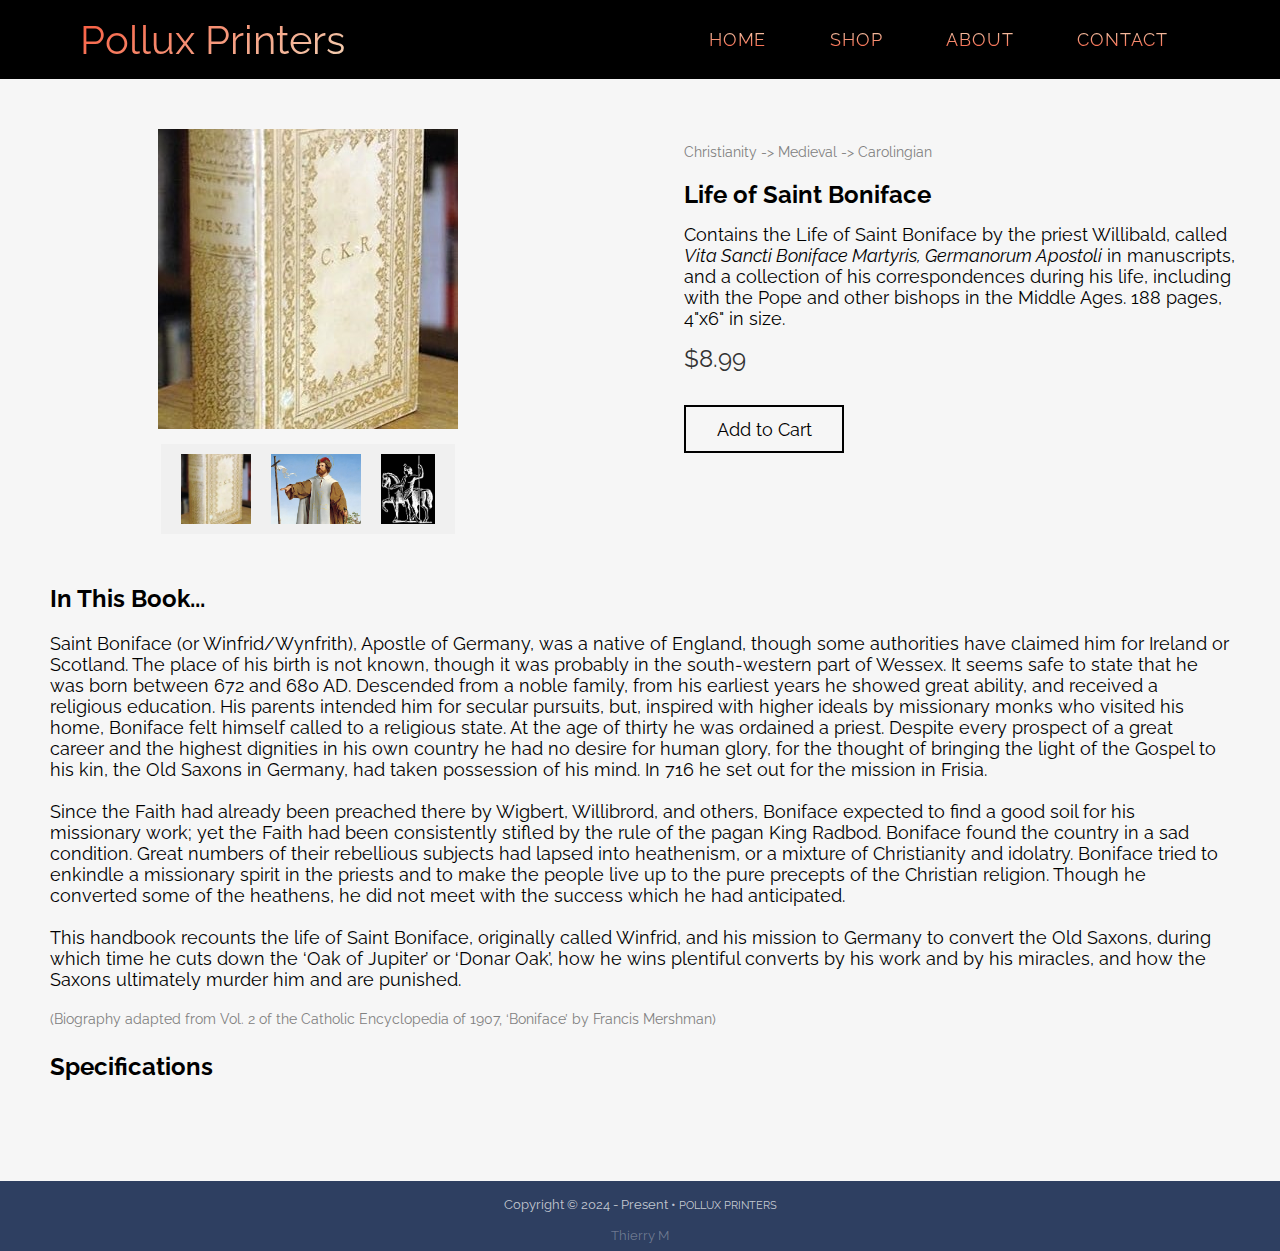
<file: productpage/boniface.html>
<head>
	<link rel="stylesheet" href="style.css">
	<script src="script.js"></script>
</head>

<link href='https://unpkg.com/boxicons@2.0.7/css/boxicons.min.css' rel='stylesheet'>

<body>
  <header>
    <div class="company-logo" href="https://bkell-dog.github.io/Pollux/index.html">Pollux Printers</div>
    <nav class="navbar">
      <ul class="nav-items">
        <li class="nav-item"><a href="https://bkell-dog.github.io/Pollux/index.html" class="nav-link">HOME</a></li>
        <li class="nav-item"><a href="#" class="nav-link">SHOP</a></li>
        <li class="nav-item"><a href="#" class="nav-link">ABOUT</a></li>
        <li class="nav-item"><a href="#" class="nav-link">CONTACT</a></li>
      </ul>
    </nav>
    <div class="menu-toggle">
      <i class="bx bx-menu"></i>
      <i class="bx bx-x"></i>
    </div>
  </header>
  <main>
	<section class="overview">
		<div class="image-container">
			<div class="product-image" id="productImage">
				<img src="..\assets\DuodecimoBook.jpg" alt="Product Image">
			</div>
			<div class="thumbnail-bar"> <!-- When editing thumbnails, make sure to change the corresponding Javascript -->
				<img src="..\assets\DuodecimoBook.jpg" alt="Thumbnail 1" class="thumbnail" data-image="..\assets\DuodecimoBook.jpg">
                <img src="..\assets\Boniface Cropped.jpg" alt="Thumbnail 2" class="thumbnail" data-image="..\assets\Boniface Cropped.jpg">
                <img src="..\assets\Pollux Color Invert.png" alt="Thumbnail 3" class="thumbnail" data-image="..\assets\Pollux Color Invert.png">
			</div>
		</div>
		<div class="overview-info">
			<p class="genealogy-tree greyed-text">Christianity -> Medieval -> Carolingian</p>
			<h2 class="product-title">Life of Saint Boniface</h2>
			<p class="product-description readable-text">Contains the Life of Saint Boniface by the priest Willibald, called <i>Vita Sancti Boniface Martyris, Germanorum Apostoli</i> in manuscripts, 
											and a collection of his correspondences during his life, including with the Pope and other bishops in the Middle Ages. 188 pages, 4"x6" in size.</p>
			<p class="product-price">$8.99</p>
			<a class="btn-fill" href="#">Add to Cart<span></span></a>
		</div>
	</section>
	<section class="product-details">
		<div class="in-depth-desc">
			<div class="idd-title">
				<h2>In This Book...</h2>
			</div>
			<div class="idd-body readable-text">
				<p>Saint Boniface (or Winfrid/Wynfrith), Apostle of Germany, was a native of England, though some authorities have claimed him for Ireland or Scotland. The place of his birth is not known, though it was probably in the south-western part of Wessex. It seems safe to state that he was born between 672 and 680 AD. Descended from a noble family, from his earliest years he showed great ability, and received a religious education. His parents intended him for secular pursuits, but, inspired with higher ideals by missionary monks who visited his home, Boniface felt himself called to a religious state. At the age of thirty he was ordained a priest. Despite every prospect of a great career and the highest dignities in his own country he had no desire for human glory, for the thought of bringing the light of the Gospel to his kin, the Old Saxons in Germany, had taken possession of his mind. In 716 he set out for the mission in Frisia.
				<br><br>Since the Faith had already been preached there by Wigbert, Willibrord, and others, Boniface expected to find a good soil for his missionary work; yet the Faith had been consistently stifled by the rule of the pagan King Radbod. Boniface found the country in a sad condition. Great numbers of their rebellious subjects had lapsed into heathenism, or a mixture of Christianity and idolatry. Boniface tried to enkindle a missionary spirit in the priests and to make the people live up to the pure precepts of the Christian religion. Though he converted some of the heathens, he did not meet with the success which he had anticipated.
				<br><br>This handbook recounts the life of Saint Boniface, originally called Winfrid, and his mission to Germany to convert the Old Saxons, during which time he cuts down the ‘Oak of Jupiter’ or ‘Donar Oak’, how he wins plentiful converts by his work and by his miracles, and how the Saxons ultimately murder him and are punished.<br><br></p>
				<p class="greyed-text">(Biography adapted from Vol. 2 of the Catholic Encyclopedia of 1907, ‘Boniface’ by Francis Mershman)</p>
			</div>
		</div>
		<div class="product-specs">
			<div class="specs-title">
				<h2>Specifications</h2>
			</div>
			<div class="specs-body readable-text">
				<p></p>
			</div>
		</div>
	</section>
  </main>
  <footer>
    <div class="container end-footer">
      <div class="copyright">Copyright © 2024 - Present • <b>POLLUX PRINTERS</b></div>
      <a class="designer" href="#">Thierry M</a>
    </div>
  </footer>

</body>
</file>
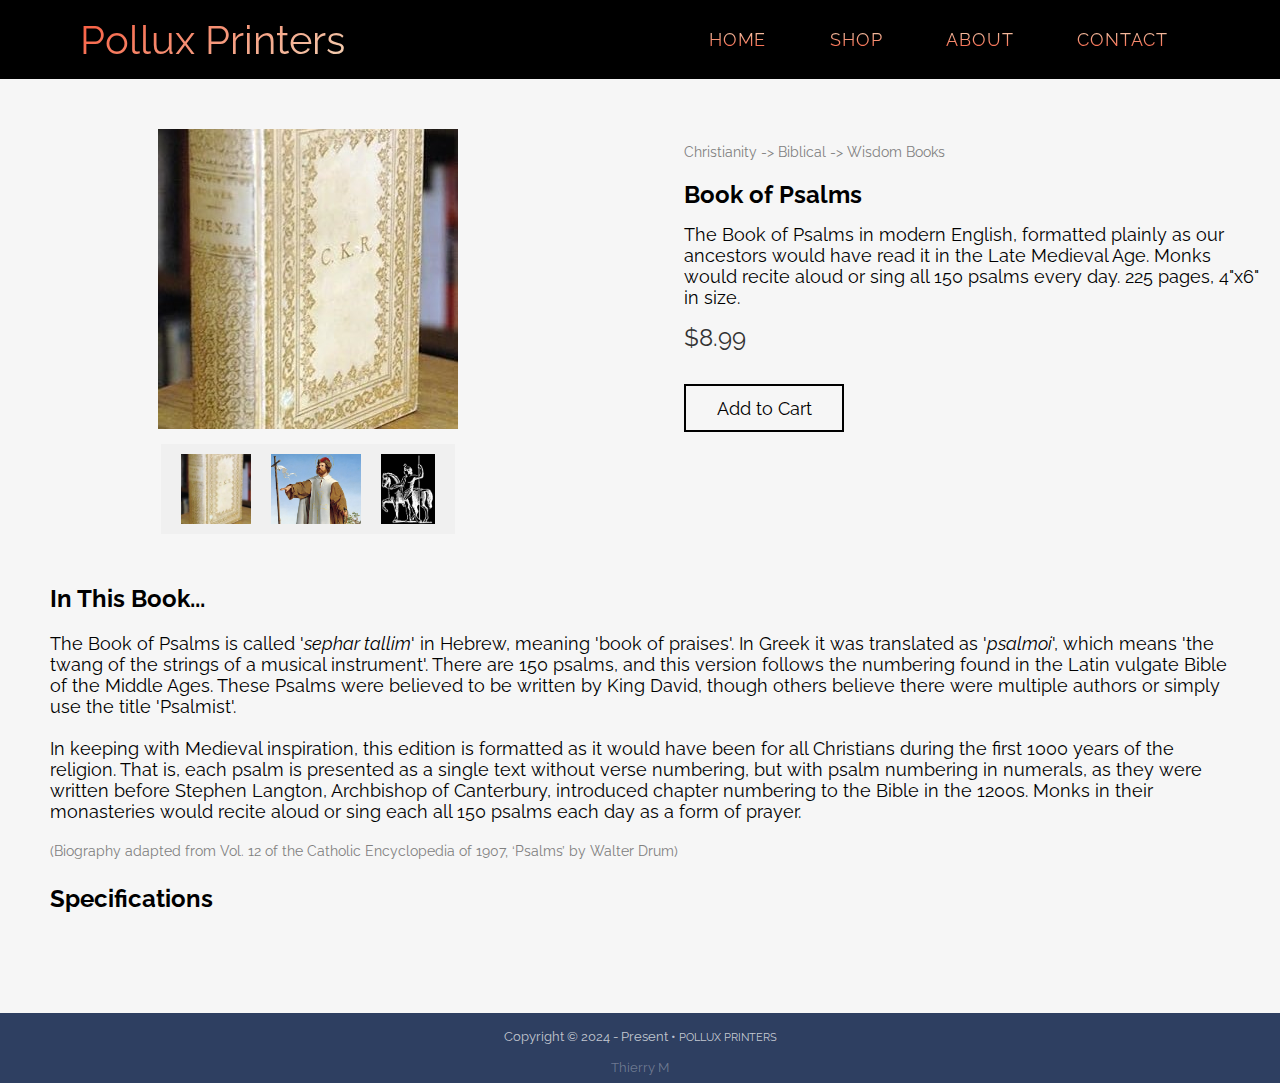
<file: productpage/psalms.html>
<head>
	<link rel="stylesheet" href="style.css">
	<script src="script.js"></script>
</head>

<link href='https://unpkg.com/boxicons@2.0.7/css/boxicons.min.css' rel='stylesheet'>

<body>
  <header>
    <div class="company-logo" href="https://bkell-dog.github.io/Pollux/index.html">Pollux Printers</div>
    <nav class="navbar">
      <ul class="nav-items">
        <li class="nav-item"><a href="https://bkell-dog.github.io/Pollux/index.html" class="nav-link">HOME</a></li>
        <li class="nav-item"><a href="#" class="nav-link">SHOP</a></li>
        <li class="nav-item"><a href="#" class="nav-link">ABOUT</a></li>
        <li class="nav-item"><a href="#" class="nav-link">CONTACT</a></li>
      </ul>
    </nav>
    <div class="menu-toggle">
      <i class="bx bx-menu"></i>
      <i class="bx bx-x"></i>
    </div>
  </header>
  <main>
	<section class="overview">
		<div class="image-container">
			<div class="product-image" id="productImage">
				<img src="..\assets\DuodecimoBook.jpg" alt="Product Image">
			</div>
			<div class="thumbnail-bar"> <!-- When editing thumbnails, make sure to change the corresponding Javascript -->
				<img src="..\assets\DuodecimoBook.jpg" alt="Thumbnail 1" class="thumbnail" data-image="..\assets\DuodecimoBook.jpg">
                <img src="..\assets\Boniface Cropped.jpg" alt="Thumbnail 2" class="thumbnail" data-image="..\assets\Boniface Cropped.jpg">
                <img src="..\assets\Pollux Color Invert.png" alt="Thumbnail 3" class="thumbnail" data-image="..\assets\Pollux Color Invert.png">
			</div>
		</div>
		<div class="overview-info">
			<p class="genealogy-tree greyed-text">Christianity -> Biblical -> Wisdom Books</p>
			<h2 class="product-title">Book of Psalms</h2>
			<p class="product-description readable-text">The Book of Psalms in modern English, formatted plainly as our ancestors would have read it in the Late Medieval Age.
								Monks would recite aloud or sing all 150 psalms every day. 225 pages, 4"x6" in size.</p>
			<p class="product-price">$8.99</p>
			<a class="btn-fill" href="#">Add to Cart<span></span></a>
		</div>
	</section>
	<section class="product-details">
		<div class="in-depth-desc">
			<div class="idd-title">
				<h2>In This Book...</h2>
			</div>
			<div class="idd-body readable-text">
				<p>The Book of Psalms is called '<i>sephar tallim</i>' in Hebrew, meaning 'book of praises'. In Greek it was translated as '<i>psalmoi</i>', which means 'the twang of the strings of a musical instrument'. There are 150 psalms, and this version follows the numbering found in the Latin vulgate Bible of the Middle Ages. These Psalms were believed to be written by King David, though others believe there were multiple authors or simply use the title 'Psalmist'.
				<br><br>In keeping with Medieval inspiration, this edition is formatted as it would have been for all Christians during the first 1000 years of the religion. That is, each psalm is presented as a single text without verse numbering, but with psalm numbering in numerals, as they were written before Stephen Langton, Archbishop of Canterbury, introduced chapter numbering to the Bible in the 1200s. Monks in their monasteries would recite aloud or sing each all 150 psalms each day as a form of prayer.
				<br><br></p>
				<p class="greyed-text">(Biography adapted from Vol. 12 of the Catholic Encyclopedia of 1907, ‘Psalms’ by Walter Drum)</p>
			</div>
		</div>
		<div class="product-specs">
			<div class="specs-title">
				<h2>Specifications</h2>
			</div>
			<div class="specs-body readable-text">
				<p></p>
			</div>
		</div>
	</section>
  </main>
  <footer>
    <div class="container end-footer">
      <div class="copyright">Copyright © 2024 - Present • <b>POLLUX PRINTERS</b></div>
      <a class="designer" href="#">Thierry M</a>
    </div>
  </footer>

</body>
</file>
<file: productpage/style.css>
@import url("https://fonts.googleapis.com/css2?family=Raleway:wght@100;200;300;400");

*,
*::before,
*::after {
  padding: 0;
  margin: 0;
  box-sizing: border-box;
}

/* ================= VARIABLE ================ */
:root {
  --primary-color: hsl(9, 94%, 61%);
  --primary-color-alt: hsl(28, 72%, 83%);
  --second-color: #3e537c;
  --second-color-alt: hsla(220, 33%, 36%, 65%);
  --third-color: hsl(220, 36%, 28%);
  --white-color: #fbfbfb;
  --white-color-alt: hsl(12, 14%, 93%);
  --off-white-color: #f6f6f6;
  --dark-color: hsl(300, 100%, 0%);
}

/* ================= BASE ==================== */
li {
  list-style: none;
}
a {
  text-decoration: none;
}
img {
  width: 100%;
  height: auto;
}
.bx {
  font-size: 2.5rem;
}
.container {
  padding: 0 2rem;
}

/* -- BODY -- */
body {
  font-family: "Raleway", sans-serif;
  font-size: 1rem;
  background-color: var(--off-white-color);
}

/* ================= HEADER ================ */
header {
  display: flex;
  align-items: center;
  justify-content: space-between;
  background-color: var(--dark-color);
  padding: 1rem 2rem;
}
.company-logo {
  font-size: 2.5rem;
  background: -webkit-linear-gradient(
    120deg,
    var(--primary-color-alt),
    var(--primary-color)
  );
  -webkit-background-clip: text;
  -webkit-text-fill-color: transparent;
}
.nav-items {
  display: flex;
}
.nav-item {
  margin: 0 2rem;
}
.nav-link {
  font-size: 1.1rem;
  letter-spacing: 0.05rem;
  position: relative;
  background: -webkit-linear-gradient(
    var(--primary-color-alt),
    var(--primary-color)
  );
  -webkit-background-clip: text;
  -webkit-text-fill-color: transparent;
}
.nav-link::before {
  content: "";
  background: linear-gradient(var(--primary-color), var(--primary-color-alt));
  width: 100%;
  height: 0.05rem;
  position: absolute;
  left: 0;
  bottom: 0;
  transform: scaleX(0);
  transform-origin: bottom right;
  transition: transform 150ms;
}
.nav-link:hover::before {
  transform: scaleX(1);
  transform-origin: bottom left;
}
.menu-toggle {
  display: none;
}
.bx-menu,
.bx-x {
  cursor: pointer;
  background: -webkit-linear-gradient(
    120deg,
    var(--primary-color-alt),
    var(--primary-color)
  );
  -webkit-background-clip: text;
  -webkit-text-fill-color: transparent;
  display: none !important;
}

/* ================= MAIN ================ */

main {
	margin-bottom: 100px;
}

.readable-text {
	font-size: 18px;
}

.greyed-text {
	font-size: 14px;
	color: grey;
}

/* -------- PRODUCT OVERVIEW -------------- */

.overview {
	display: flex;
	width: 100%;
	justify-content: space-between;
    align-items: flex-start;
    margin: 20px;
	margin-top: 50px;
}

.image-container {
    width: 45%;
    position: relative;
	align-content: center;
	text-align: center;
	overflow: hidden;
}

.product-image img {
    max-height: 400px;
    width: auto;
    display: block;
    margin: auto;
}

.thumbnail-bar {
    display: inline-flex;
    justify-content: space-between;
    padding: 10px;
    background-color: #f0f0f0;
	width: auto;
	max-width: 100%;
	margin-top: 15px;
}

.thumbnail {
	max-height: 70px;
	max-width: 100%;
    width: auto;
	height: auto;
    cursor: pointer;
	margin-left: 10px;
	margin-right: 10px;
}

.overview-info {
    width: 45%;
	margin-right: 40px;
	margin-top: 15px;
}

.genealogy-tree {
	color: grey;
}

.product-title {
	margin-top: 20px;
	margin-bottom: 15px;
}

.product-price {
    font-size: 24px;
    color: #333;
	margin-top: 15px;
}

/* ------ SPECIFICATIONS ------ */

.product-specs {
	margin-top: 25px;
}

/* ------ PRODUCT DESCRIPTION ------ */

.product-details {
	margin: 30px;
	margin-right: 50px;
	margin-left: 50px;
	margin-top: 50px;
}

.idd-title {
	margin-top: 20px;
	margin-bottom: 20px;
}


.section-1 {
  background-color: var(--dark-color);
  display: grid;
}
/* .home-computer-container {} */

.slogan {
  display: flex;
  flex-direction: column;
  justify-content: center;
  align-content: center;
  padding-bottom: 9rem;
}

.slogan .company-title {
  background: -webkit-linear-gradient(
    120deg,
    var(--primary-color-alt),
    var(--primary-color)
  );
  -webkit-background-clip: text;
  -webkit-text-fill-color: transparent;
  margin-top: 2rem;
  font-size: 1.5rem;
  font-weight: 600;
}
.slogan .company-slogan {
  background: -webkit-linear-gradient(
    120deg,
    var(--primary-color-alt),
    var(--primary-color)
  );
  -webkit-background-clip: text;
  -webkit-text-fill-color: transparent;
  margin-top: 1rem;
  font-size: 1.2rem;
  font-weight: 400;
  line-height: 1.8rem;
}

/* -------- PRODUCT SECTION ----------- */
.section-3 {
  display: grid;
  place-items: center;
  justify-content: space-around;
  gap: 1rem;
  grid-template-columns: repeat(auto-fit, minmax(200px, 400px));
}
.product {
  cursor: pointer;
  background-color: var(--white-color-alt);
  position: relative;
}
.product::before {
  content: "";
  background-image: linear-gradient(
    to bottom,
    hsla(29, 72%, 83%, 0.438),
    hsla(9, 94%, 61%, 0.507)
  );
  position: absolute;
  top: 0;
  bottom: 0;
  left: 0;
  right: 0;
}
.product_add_cart {
  color: var(--white-color-alt);
  font-size: 1.2rem;
  background-color: hsl(9, 94%, 65%);
  padding: 1rem 0.4rem;
  position: absolute;
  top: 50%;
  left: 50%;
  transform: translate(-50%, -50%);
  transition: transform 300ms, color 300ms, box-shadow 300ms;
}
.product_add_cart:hover {
  color: var(--white-color);
  box-shadow: 0 1rem 0 -0.5rem hsl(17, 79%, 65%, 0.7),
    0 2rem 0 -1rem hsla(17, 79%, 65%, 0.65);
}
.btn-fill {  
  color: black;
  transition: 0.25s;
  border: 2px solid;
  border-color: black;
  cursor: pointer;
  font-size: 1.1rem;
  display: flex;
 align-items: center;
 justify-content: center;
  place-items: center;
  margin: 2rem 0 1rem 0;
  width: 10rem;
  height: 3rem;
            
  &:hover,
  &:focus { 
    box-shadow: inset 0 0 0 2em var(--primary-color);
    border-color: var(--primary-color);
    color: #fff;
  }
}

/* ========= SUBSCRIBE SECTION ========== */
.section-5 {
  display: flex;
  flex-direction: column;
  align-items: center;
  justify-content: center;
  margin: 2rem 0;
}
.subscribe-input-label {
  margin-bottom: 1rem;
  font-size: 1.5rem;
  font-weight: 400;
  letter-spacing: 0.05rem;
  color: var(--second-color);
}
input[type="text"] {
  padding: 0 0.5rem;
  font-size: 1.1rem;
  width: 100%;
  height: 3rem;
  border: none;
  background-color: hsl(220, 33%, 90%);
  color: var(--second-color-alt);
  transition: background-color 300ms;
}
input[type="text"]:focus {
  outline: none;
  background-color: hsl(220, 33%, 95%);
}
input[type="text"]::placeholder {
  color: var(--second-color-alt);
}
input[type="submit"] {
  cursor: pointer;
  background-image: linear-gradient(
    to top,
    var(--primary-color-alt),
    var(--primary-color)
  );
  color: var(--white-color-alt);
  margin: 1rem 0;
  border: none;
  width: 100%;
  height: 3rem;
  font-size: 1.2rem;
  transition: color 300ms;
}
input[type="submit"]:hover {
  background-image: linear-gradient(
    to bottom,
    var(--primary-color-alt),
    var(--primary-color)
  );
  color: var(--white-color);
}
/* =============== FOOTER =============== */
.top-footer {
  background-color: var(--second-color);
  display: flex;
  flex-direction: column;
}
.footer-title {
  font-weight: 500;
  font-size: 1.2rem;
  padding: 1rem 0;
  background-image: -webkit-linear-gradient(
    120deg,
    var(--primary-color-alt),
    var(--primary-color)
  );
  background-clip: text;
  -webkit-background-clip: text;
  -webkit-text-fill-color: transparent;
}
.footer-items h3 {
  cursor: pointer;
  font-weight: 300;
  font-size: 1.1rem;
  padding: 0.1rem 0;
  color: var(--white-color-alt);
}
.footer-items h3:hover {
  text-decoration: underline;
}
.footer-items h3:last-child {
  padding-bottom: 2rem;
}

.end-footer {
  display: flex;
  flex-direction: column;
  align-items: center;
  justify-content: center;
  background-color: var(--third-color);
}
.copyright {
  color: var(--white-color-alt);
  padding: 1rem 0;
  font-size: 0.9rem;
}
.copyright b {
  font-weight: inherit;
  font-size: 0.9rem;
}
.designer {
  color: hsla(0, 0%, 98%, 0.541);
  padding-bottom: 0.5rem;
  font-size: 0.9rem;
}
.designer:hover {
  text-decoration: underline;
}

/* =============== MEDIA QUERIES ======= */

@media screen and (max-width: 768px) {
  .container {
    padding: 0 1rem;
  }
  /* ================= HEADER ================ */
  header {
    padding: 0.5rem 1rem;
  }
  .navbar {
    background-color: var(--dark-color);
    position: absolute;
    top: 3.5rem;
    right: 0;
    width: 100%;
    height: 100vh;
    display: flex;
    justify-content: center;
    transform: scaleY(0);
    transform-origin: bottom;
    transition: transform 500ms;
  }
  .show-navbar {
    display: flex;
    transform: scaleY(1);
    transform-origin: top;
    transition: transform 300ms;
  }
  .nav-items {
    display: flex;
    flex-direction: column;
  }
  .nav-item {
    margin: 0.5rem 0;
  }
  .menu-toggle {
    display: block;
  }
  .bx-menu {
    display: block !important;
  }
  .show-bx {
    display: block !important;
  }
  .hide-bx {
    display: none !important;
  }
}
@media (min-width: 769px) {
  header {
    padding: 1rem 5rem;
  }
  /* ================= MAIN ================ */

  /* -------- HOME SECTION -------------- */
  .section-1 {
    justify-content: space-between;
    grid-template-columns: 1fr 1fr;
    padding: 0rem 4rem 0 5rem;
  }
  .slogan .company-title {
    max-width: 30rem;
    font-size: 1.8rem;
    letter-spacing: 0.5rem;
  }
  .slogan .company-slogan {
    max-width: 20rem;
    font-size: 1.3rem;
  }
  /* -------- OFFER SECTION ------------- */
  .section-2 {
    margin: 2rem 5rem;
  }
  .offer {
    margin: 5rem 0;
    align-items: center;
    grid-template-rows: auto auto;
  }
  .offer-1 {
    grid-template-areas: "offer-1-img offer-desc-1";
  }
  .offer-1 img {
    background-color: var(--dark-color);
    padding: 0;
    width: 100%;
    height: 100%;
  }
  .offer-2 {
    grid-template-areas: "offer-desc-2 offer-2-img";
  }
  .offer-1-img {
    grid-area: offer-1-img;
    object-fit: fill;
  }
  .offer-2-img {
    grid-area: offer-2-img;
    object-fit: fill;
    width: 100%;
    height: 100%;
  }
  .offer-3 {
    grid-template-areas: "offer-3-img offer-desc-3";
  }
  .offer-3-img {
    grid-area: offer-3-img;
    object-fit: fill;
    width: 100%;
    height: 100%;
  }
  .offer-4 {
    grid-template-areas: "offer-desc-4 offer-4-img";
  }
  .offer-4-img {
    grid-area: offer-4-img;
    object-fit: fill;
    width: 100%;
    height: 100%;
  }
  .offer-desc-1 {
    grid-area: offer-desc-1;
  }
  .offer-desc-2 {
    grid-area: offer-desc-2;
  }
  .offer-desc-3 {
    grid-area: offer-desc-3;
  }
  .offer-description .offer-title {
    font-size: 1.9rem;
    padding: 1.5rem 0 0.5rem 0;
  }
  .offer-description .offer-hook {
    max-width: 30rem;
  }
  .offer-description {
    background-color: var(--white-color-alt);
    padding: 2rem 1rem;
    height: 100%;
  }
  .offer-description .offer-title {
    padding: 0.5rem 0 1rem 0;
  }
  .offer-description .cart-btn {
    margin: 2rem 0 0.5rem 0;
  }
  /* -------- PRODUCT SECTION ----------- */
  .section-3 {
    gap: 5rem;
  }
  .product::before {
    transform: scaleY(0);
    transform-origin: bottom;
    transition: transform 300ms;
  }
  .product:hover::before {
    transform: scaleY(1);
    transform-origin: top;
    transition: transform 300ms;
  }
  .product_add_cart {
    transform: scaleY(0);
    transform-origin: bottom;
  }
  .product:hover .product_add_cart {
    transform: translate(-50%, -50%) scaleY(1);
    transform-origin: top;
  }
  /* -------- SPONSOR SECTION ----------- */
  .section-4 {
    margin: 5rem 0;
  }
  /* ========= SUBSCRIBE SECTION ========== */
  .section-5 {
    padding: 1rem 0;
  }
  .section-5 .subscribe-container {
    display: flex;
    align-items: center;
  }
  input[type="text"] {
    padding: 0 1rem;
    width: 15rem;
  }
  input[type="submit"] {
    width: 10rem;
  }
  /* =============== FOOTER =============== */
  .top-footer {
    flex-direction: row;
    justify-content: space-around;
    padding-bottom: 8rem;
    padding-top: 2rem;
  }
  .footer-title {
    font-size: 1rem;
    padding: 1rem 0;
  }
  .footer-items h3 {
    font-size: 0.9rem;
  }

  .end-footer {
    display: flex;
    flex-direction: column;
    align-items: center;
    justify-content: center;
    background-color: var(--third-color);
  }
  .copyright {
    color: hsla(0, 0%, 98%, 0.747);
    padding: 1rem 0;
    font-size: 0.8rem;
  }
  .copyright b {
    font-size: 0.7rem;
  }
  .designer {
    color: hsla(0, 0%, 98%, 0.322);
    font-size: 0.8rem;
  }
}
</file>
